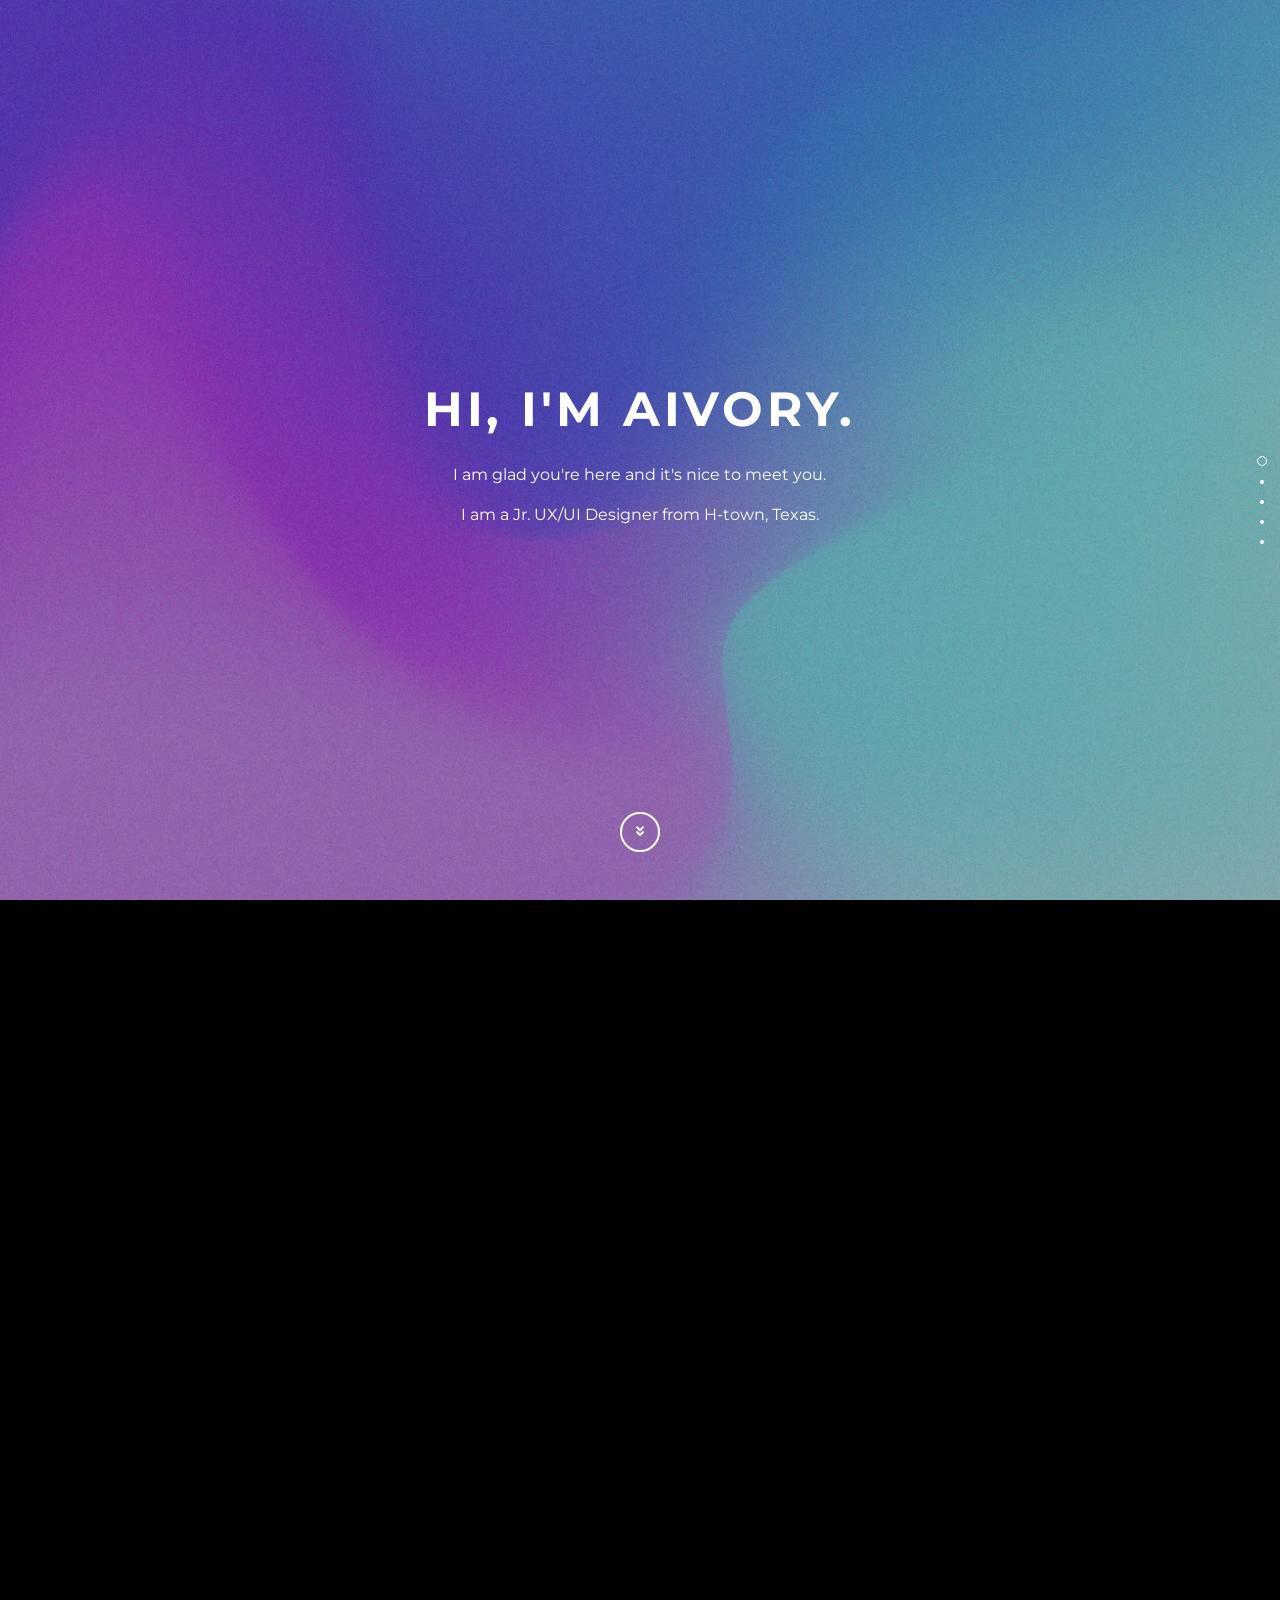
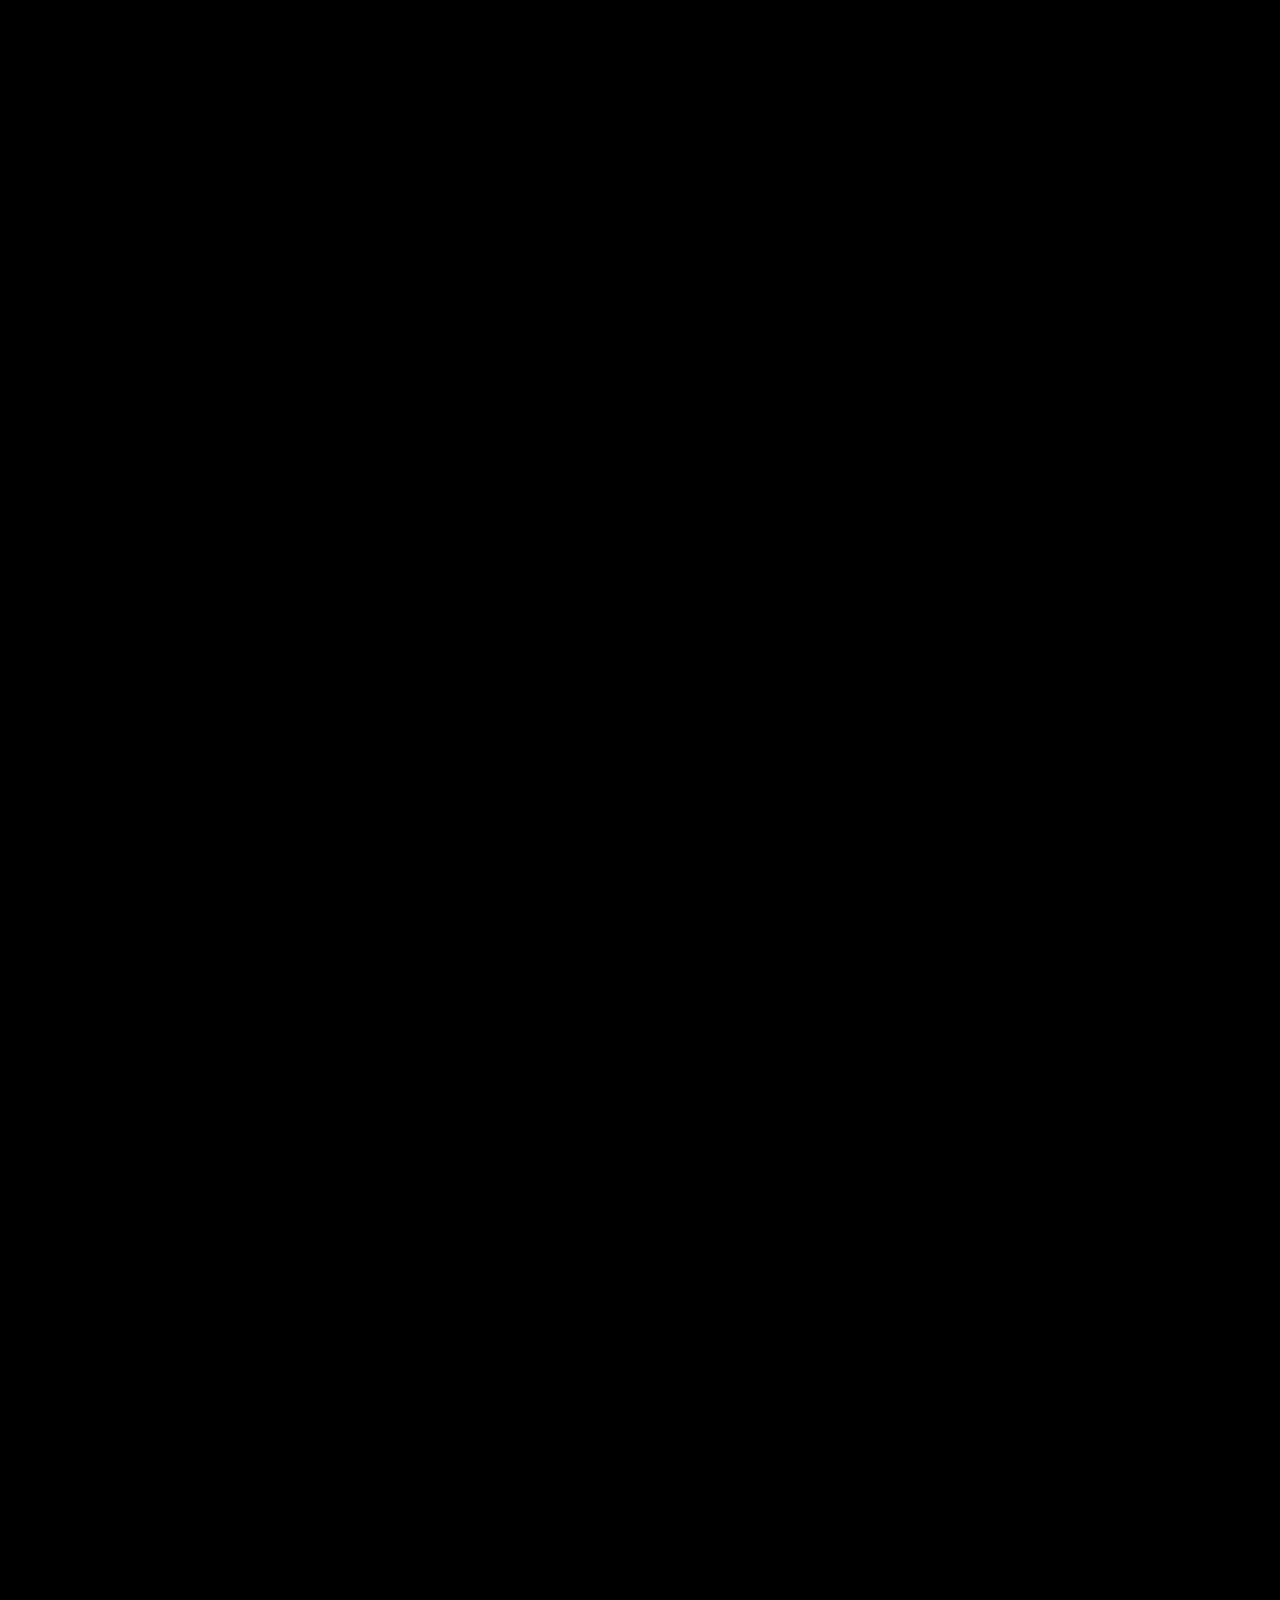
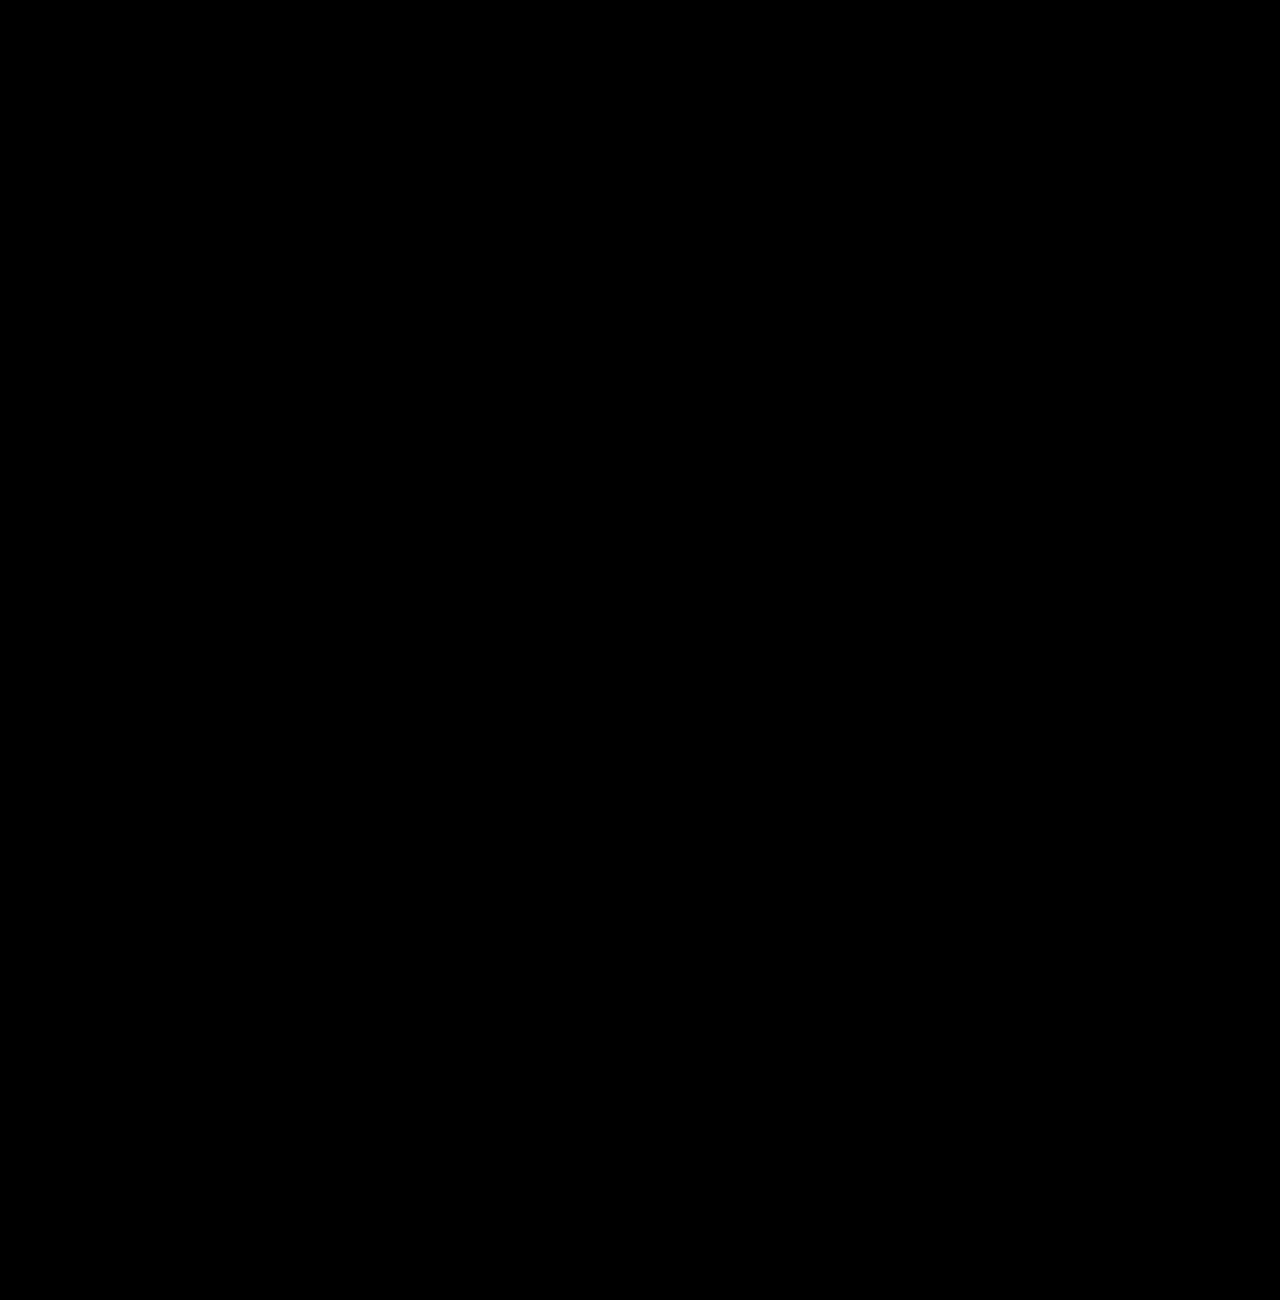
<file: index.html>
<!DOCTYPE html>
<html>
  <head>
    <meta charset="utf-8">
    <meta http-equiv="X-UA-Compatible" content="IE=edge">
    <title>Aivory Lagto</title>
    <meta name="description" content="">
    <meta name="viewport" content="width=device-width, initial-scale=1">
    <meta name="robots" content="all,follow">
    <!-- Bootstrap CSS-->
    <link rel="stylesheet" href="vendor/bootstrap/css/bootstrap.min.css">
    <!-- Google fonts-->
    <link rel="stylesheet" href="https://fonts.googleapis.com/css?family=Cardo:400,400i">
    <link rel="stylesheet" href="https://fonts.googleapis.com/css?family=Montserrat:400,700">
    <!-- Lightbox-->
    <link rel="stylesheet" href="vendor/lightbox2/css/lightbox.min.css">
    <!-- Font Awesome-->
    <link rel="stylesheet" href="https://use.fontawesome.com/releases/v5.7.2/css/all.css" integrity="sha384-fnmOCqbTlWIlj8LyTjo7mOUStjsKC4pOpQbqyi7RrhN7udi9RwhKkMHpvLbHG9Sr" crossorigin="anonymous">
    <!-- Parallax-->
    <link rel="stylesheet" href="vendor/onepage-scroll/onepage-scroll.css">
    <!-- theme stylesheet-->
    <link rel="stylesheet" href="css/style.default.css" id="theme-stylesheet">
    <!-- Custom stylesheet - for your changes-->
    <link rel="stylesheet" href="css/custom.css">
    <!-- Favicon-->
    <link rel="shortcut icon" href="favicon.png">
    <!-- Tweaks for older IEs--><!--[if lt IE 9]>
        <script src="https://oss.maxcdn.com/html5shiv/3.7.3/html5shiv.min.js"></script>
        <script src="https://oss.maxcdn.com/respond/1.4.2/respond.min.js"></script><![endif]-->
  </head>
  <body>
    <div class="main">
      <section class="bg-cover bg-center hero">
        <div class="dark-overlay"></div>
        <div class="position-relative z-index-1">
          <div class="container text-center text-white">
            <h1 class="text-uppercase my-4">Hi, I'm Aivory.</h1>
            <p>I am glad you're here and it's nice to meet you.</p>
            <p>I am a Jr. UX/UI Designer from H-town, Texas.</p>
          </div>
        </div>
        <div class="scroll-btn link-scroll"><i class="fas fa-angle-double-down"></i></div>
      </section>
      <section id="1">
        <div class="d-flex h-100 align-items-center">
          <div class="container">
            <div class="row align-items-center">
              <div class="col-lg-6 mb-4 mb-lg-0">
                <header class="text-center">
                  <h2 class="text-uppercase lined">About Me</h2>
                </header>
                <p>I was born and raised in the Philippines and my mother migrated us to the United States in 2017. Although I was culturally shocked, there's tons of opportunities to explore.</p>

                
                  
                <p>Drawing has been my forever passion and I wanted to push it to the next level. When I came into the states, I didn't know I can start my career off with my artistic skills. Sadly, it didn't start right away and worked in retail for three years. I still work in customer service but in the fulfillment department for Aceable and I am loving it!</p>
                  
                  ​
                  
                <p>I love everything technology and the trends that come with it. Since then, my bitter dislike for terrible website and app design was born. I never knew about UX/UI but it met all things that I love and hate.</p>
                  
                  ​
                  
                <p>I have also pushed myself to exceed in expressing my creativity and I have been fascinated with how cars are built and modified. I had a stanced 2017 Mazda 3 that motivated me to build a 1983 Mazda Rx7 from the ground up.</p>
                  
                  ​
                
                <p>I have been focusing on designing logos and I pushed myself to attend Rice University's UX/UI Bootcamp to pursue my dreams and jump start my career!</p>

                <a href="#">Download my resume</a>
              </div>
              <div class="col-lg-6"><img src="img/aboutimage.jpg" alt="..." class="img-fluid rounded-circle d-block mx-auto"></div>
            </div>
          </div>
        </div>
      </section>
      <section>
        <div class="d-flex h-100 align-items-center">
          <div class="container">
            <header class="mb-5 text-center">
              <h2 class="text-uppercase lined">Services</h2>
            </header>
            <div class="row text-center">
              <div class="col-lg-6 col-md-6 mb-4">
                <div class="icon mb-3"><i class="fas fa-desktop"></i></div>
                <h4 class="text-uppercase lined lined-compact">Graphic design</h4>
                <p class="text-mted">Creating logos, flyers, banners, and other miscellaneous design needs.</p>
              </div>
              <div class="col-lg-6 col-md-6 mb-4">
                <div class="icon mb-3"><i class="fas fa-user"></i></div>
                <h4 class="text-uppercase lined lined-compact">UX &amp; UI</h4>
                <p class="text-mted">Performing UX research, redesigning websites and apps, and app design.</p>
              </div>
            </div>
          </div>
        </div>
      </section>
      <section>
        <div class="d-flex h-100 align-items-center">
          <div class="container">
            <header class="text-center mb-5">
              <h2 class="text-uppercase lined">My Works</h2>
            </header>
            <div class="row">
<div class="image col-sm-4">
  <img class="image__img" src="img/doi.png">
  <div class="image__overlay">
  <a href="doi.html"><p>Department of Interior Website Redesign</p>
      </p></a>
  </div>
</div>

<div class="image col-sm-4">
  <img class="image__img" src="img/cfh.png">

  <div class="image__overlay">
  <a href="https://www.canva.com/design/DAEsepACirE/OF_nNB3UsCgS7S6g7UpheA/view?utm_content=DAEsepACirE&utm_campaign=designshare&utm_medium=link&utm_source=sharebutton"><p>Coalition for the Homeless Website Redesign</p></a>
      </p>
  </div>
</div>

<div class="image col-sm-4">
  <img class="image__img" src="img/logo.png">
  <div class="image__overlay">
  <p>Logo Designs</p>
      </p>
  </div>
</div>

            </div>
          </div>
        </div>
      </section>

      <section>
        <div class="d-flex h-100 align-items-center">
          <div class="container">
            <header class="text-center mb-5">
              <h2 class="text-uppercase lined">Let's Work Together</h2>
            </header>
            <div class="row">
              <div class="col-lg-6">
                <form action="" class="contact-form">
                  <div class="row">
                    <div class="form-group col-lg-6">
                      <label for="firstName">Your firstname *</label>
                      <input id="firstName" type="text" name="firstname" placeholder="Enter your firstname" class="form-control">
                    </div>
                    <div class="form-group col-lg-6">
                      <label for="lastName">Your lastname *</label>
                      <input id="lastName" type="text" name="lastname" placeholder="Enter your lastname" class="form-control">
                    </div>
                    <div class="form-group col-lg-12">
                      <label for="email">Your email *</label>
                      <input id="email" type="email" name="email" placeholder="Enter your email" class="form-control">
                    </div>
                    <div class="form-group col-lg-12">
                      <label for="message">Your message for us *</label>
                      <textarea id="message" name="message" placeholder="Enter your message" class="form-control"></textarea>
                    </div>
                    <div class="form-group col-lg-12">
                      <button type="submit" class="btn btn-outline-primary w-100">Send message</button>
                    </div>
                  </div>
                </form>
              </div>
              <div class="col-lg-6">
                <p>I am currently open to satisfy your graphic design needs and be a part of your design team! I am on my phone as long as I am awake, so expect a response possibly within seconds.</p>
                <p>You can also view or follow my accounts below. I'm always looking for new friends and connections so please do not be shy to say hi!</p>
                <ul class="mb-0 list-inline text-center">
                  <li class="list-inline-item"><a href="#" class="social-link social-link-linkedin"><i class="fab fa-facebook-f"></i></a></li>
                  <li class="list-inline-item"><a href="#" class="social-link social-link-twitter"><i class="fab fa-twitter"></i></a></li>
                </ul>
              </div>
            </div>
            <footer class="py-5 mt-5">
              <div class="row">
                <div class="col-lg-6 text-center text-lg-left">
                  <p class="font-italic mb-0 text-gray">&copy; 2021 Aivory Lagto</p>
                </div>
                <div class="col-lg-6 text-center text-lg-right">
                  <p class="font-italic mb-0 text-gray">&copy; Template by <a href="https://bootstrapious.com/p/big-bootstrap-tutorial" class="text-gray">Bootstrapious</a></p>
                </div>
              </div>
            </footer>
          </div>
        </div>
      </section>
    </div>
    <!-- JavaScript files-->
    <script src="vendor/jquery/jquery.min.js"></script>
    <script src="vendor/bootstrap/js/bootstrap.bundle.min.js"></script>
    <script src="vendor/onepage-scroll/jquery.onepage-scroll.min.js"></script>
    <script src="vendor/lightbox2/js/lightbox.min.js"></script>
    <script src="js/front.js"></script>
    <!-- FontAwesome CSS - loading as last, so it doesn't block rendering-->
    <link rel="stylesheet" href="https://use.fontawesome.com/releases/v5.7.1/css/all.css" integrity="sha384-fnmOCqbTlWIlj8LyTjo7mOUStjsKC4pOpQbqyi7RrhN7udi9RwhKkMHpvLbHG9Sr" crossorigin="anonymous">
  </body>
</html>
</file>
<file: vendor/onepage-scroll/onepage-scroll.css>
body, html {
  margin: 0;
  overflow: hidden;
  -webkit-transition: opacity 400ms;
  -moz-transition: opacity 400ms;
  transition: opacity 400ms;
}

body, .onepage-wrapper, html {
  display: block;
  position: static;
  padding: 0;
  width: 100%;
  height: 100%;
}

.onepage-wrapper {
  width: 100%;
  height: 100%;
  display: block;
  position: relative;
  padding: 0;
  -webkit-transform-style: preserve-3d;
}

.onepage-wrapper .section {
  width: 100%;
  height: 100%;
}

.onepage-pagination {
  position: absolute;
  right: 10px;
  top: 50%;
  z-index: 5;
  list-style: none;
  margin: 0;
  padding: 0;
}
.onepage-pagination li {
  padding: 0;
  text-align: center;
}
.onepage-pagination li a{
  padding: 10px;
  width: 4px;
  height: 4px;
  display: block;
  
}
.onepage-pagination li a:before{
  content: '';
  position: absolute;
  width: 4px;
  height: 4px;
  background: white;
  border-radius: 10px;
  -webkit-border-radius: 10px;
  -moz-border-radius: 10px;
}

.onepage-pagination li a.active:before{
  width: 10px;
  height: 10px;
  background: none;
  border: 1px solid white;
  margin-top: -4px;
  left: 8px;
}

.disabled-onepage-scroll, .disabled-onepage-scroll .wrapper {
  overflow: auto;
}

.disabled-onepage-scroll .onepage-wrapper .section {
  position: relative !important;
  top: auto !important;
  left: auto !important;
}
.disabled-onepage-scroll .onepage-wrapper {
  -webkit-transform: none !important;
  -moz-transform: none !important;
  transform: none !important;
  -ms-transform: none !important;
  min-height: 100%;
}


.disabled-onepage-scroll .onepage-pagination {
  display: none;
}

body.disabled-onepage-scroll, .disabled-onepage-scroll .onepage-wrapper, html {
  position: inherit;
}
</file>
<file: css/custom.css>
/* your styles go here */
</file>
<file: css/style.default.css>
/*
=========================================
=========================================

   Screen - Multipurpose Template By Bootstrapious.com

=========================================
========================================= */
/*
*
* =====================
* GENERAL
* =====================
*
*/
section {
  position: relative;
  padding: 6rem 0;
}

#heroproto img {
  height: 80%;
  margin-left: 20%;
}

#casestudynav {
  justify-content: space-evenly;
}

.hero {
  background: url(../img/hero.png);
  min-height: 100vh;
  width: fit-content;
  display: -ms-flexbox;
  display: flex;
  -ms-flex-align: center;
  align-items: center;
  -ms-flex-pack: center;
  justify-content: center;
}

.scroll-btn {
  width: 2.5rem;
  height: 2.5rem;
  border-radius: 50%;
  border: 2px solid #fff;
  display: -ms-flexbox;
  display: flex;
  -ms-flex-align: center;
  align-items: center;
  -ms-flex-pack: center;
  justify-content: center;
  color: #fff;
  font-size: 0.8rem;
  position: absolute;
  bottom: 3rem;
  left: calc(50% - 1.25rem);
  -webkit-animation: float 2s linear infinite;
  animation: float 2s linear infinite;
  -webkit-animation-direction: alternate;
  animation-direction: alternate;
  z-index: 2;
}

.scroll-btn:hover, .scroll-btn:focus {
  color: #fff;
  text-decoration: none;
}

@-webkit-keyframes float {
  0% {
    -webkit-transform: translateY(0.5rem);
    transform: translateY(0.5rem);
  }
  100% {
    -webkit-transform: none;
    transform: none;
  }
}

@keyframes float {
  0% {
    -webkit-transform: translateY(0.5rem);
    transform: translateY(0.5rem);
  }
  100% {
    -webkit-transform: none;
    transform: none;
  }
}

.text-small {
  font-size: 1rem !important;
}

.bg-cover {
  background-size: cover !important;
}

.bg-center {
  background-position: center center !important;
}

.dark-overlay {
  position: absolute;
  top: 0;
  left: 0;
  right: 0;
  bottom: 0;
  background: rgba(0, 0, 0, 0.3);
  z-index: 1;
}

.text-uppercase {
  letter-spacing: 0.08em;
}

.bg-gray {
  background: #eee !important;
}

.text-gray {
  color: #999 !important;
}

.social-link {
  width: 26px;
  height: 26px;
  display: -ms-flexbox;
  display: flex;
  -ms-flex-align: center;
  align-items: center;
  -ms-flex-pack: center;
  justify-content: center;
  border-radius: 50%;
  color: #fff;
  text-decoration: none;
  background: #4fbfa8;
  font-size: 0.8rem;
}

.social-link:hover, .social-link:focus {
  color: #fff;
  text-decoration: none;
}

.social-link-facebook {
  background: #4460ae;
}

.social-link-twitter {
  background: #3cf;
}

.social-link-instagram {
  background: #cd4378;
}

.social-link-google-plus {
  background: #c21f25;
}

.lined::after {
  content: '';
  display: block;
  width: 6.25rem;
  height: 1px;
  margin: 1.25rem auto;
  background: #4fbfa8;
}

.lined-compact::after {
  margin-top: 0.5rem;
}

.icon {
  width: 2.5rem;
  height: 2.5rem;
  border: solid 1px #6c757d;
  margin: 0 auto;
  border-radius: 50%;
  display: -ms-flexbox;
  display: flex;
  -ms-flex-align: center;
  align-items: center;
  -ms-flex-pack: center;
  justify-content: center;
}

.z-index-1 {
  z-index: 10;
}

.z-index-2 {
  z-index: 20;
}

.z-index-3 {
  z-index: 30;
}

.z-index-4 {
  z-index: 40;
}

.z-index-5 {
  z-index: 50;
}

/*
*
* =====================
* ONE-PAGE SCROLL
* =====================
*
*/
.onepage-pagination li a.active:before {
  left: 7px;
}

@media (min-width: 1000px) {
  body,
  html {
    width: 100%;
    height: 100%;
  }
  html,
  body,
  .onepage-wrapper {
    width: 100%;
    height: 100%;
  }
  .onepage-wrapper .section {
    width: 100%;
    min-height: 100vh;
    overflow-y: auto;
  }
}

@media (max-width: 999px) {
  body,
  html {
    overflow: auto;
  }
  body,
  .onepage-wrapper,
  .onepage-wrapper .section,
  html {
    width: 100%;
    height: auto !important;
  }
}

/*

=====================
STYLE SWITCHER FOR DEMO
=====================

*/
#style-switch-button {
  position: fixed;
  top: 120px;
  left: 0px;
  border-radius: 0;
  z-index: 100;
}

#style-switch {
  width: 300px;
  padding: 20px;
  position: fixed;
  top: 160px;
  left: 0;
  background: #fff;
  border: solid 1px #ced4da;
  z-index: 2000;
}

#style-switch h4 {
  color: #495057;
}

/* =========================================

      THEMING OF THE BOOTSTRAP COMPONENTS

   =========================================

    1 - NAVBAR
    2 - BUTTONS
    3 - TYPE
    4 - PAGINATION
    5 - UTILITIES
    6 - FORMS
    7 - CODE
    8 - NAV
    9 - CARD
    10 - DROPDOWNS

*/
/*
 * 1. NAVBAR
 */
.navbar {
  padding: 0.5rem 1rem;
}

.navbar-brand {
  display: inline-block;
  padding-top: 0.3125rem;
  padding-bottom: 0.3125rem;
  margin-right: 1rem;
  font-size: 1.25rem;
}

.navbar-toggler {
  padding: 0.25rem 0.75rem;
  font-size: 1.25rem;
  line-height: 1;
  border: 1px solid transparent;
  border-radius: 0;
}

.navbar-light .navbar-brand {
  color: rgba(0, 0, 0, 0.9);
}

.navbar-light .navbar-brand:hover, .navbar-light .navbar-brand:focus {
  color: rgba(0, 0, 0, 0.9);
}

.navbar-light .navbar-nav .nav-link {
  color: rgba(0, 0, 0, 0.5);
}

.navbar-light .navbar-nav .nav-link:hover, .navbar-light .navbar-nav .nav-link:focus {
  color: rgba(0, 0, 0, 0.7);
}

.navbar-light .navbar-nav .nav-link.disabled {
  color: rgba(0, 0, 0, 0.3);
}

.navbar-light .navbar-nav .show > .nav-link,
.navbar-light .navbar-nav .active > .nav-link,
.navbar-light .navbar-nav .nav-link.show,
.navbar-light .navbar-nav .nav-link.active {
  color: rgba(0, 0, 0, 0.9);
}

.navbar-light .navbar-toggler {
  color: rgba(0, 0, 0, 0.5);
  border-color: rgba(0, 0, 0, 0.1);
}

.navbar-light .navbar-toggler-icon {
  background-image: url("data:image/svg+xml;charset=utf8,%3Csvg viewBox='0 0 30 30' xmlns='http://www.w3.org/2000/svg'%3E%3Cpath stroke='rgba(0, 0, 0, 0.5)' stroke-width='2' stroke-linecap='round' stroke-miterlimit='10' d='M4 7h22M4 15h22M4 23h22'/%3E%3C/svg%3E");
}

.navbar-light .navbar-text {
  color: rgba(0, 0, 0, 0.5);
}

.navbar-dark .navbar-brand {
  color: #fff;
}

.navbar-dark .navbar-brand:hover, .navbar-dark .navbar-brand:focus {
  color: #fff;
}

.navbar-dark .navbar-nav .nav-link {
  color: rgba(255, 255, 255, 0.5);
}

.navbar-dark .navbar-nav .nav-link:hover, .navbar-dark .navbar-nav .nav-link:focus {
  color: rgba(255, 255, 255, 0.75);
}

.navbar-dark .navbar-nav .nav-link.disabled {
  color: rgba(255, 255, 255, 0.25);
}

.navbar-dark .navbar-nav .show > .nav-link,
.navbar-dark .navbar-nav .active > .nav-link,
.navbar-dark .navbar-nav .nav-link.show,
.navbar-dark .navbar-nav .nav-link.active {
  color: #fff;
}

.navbar-dark .navbar-toggler {
  color: rgba(255, 255, 255, 0.5);
  border-color: rgba(255, 255, 255, 0.1);
}

.navbar-dark .navbar-toggler-icon {
  background-image: url("data:image/svg+xml;charset=utf8,%3Csvg viewBox='0 0 30 30' xmlns='http://www.w3.org/2000/svg'%3E%3Cpath stroke='rgba(255, 255, 255, 0.5)' stroke-width='2' stroke-linecap='round' stroke-miterlimit='10' d='M4 7h22M4 15h22M4 23h22'/%3E%3C/svg%3E");
}

.navbar-dark .navbar-text {
  color: rgba(255, 255, 255, 0.5);
}

/*
 * 2. BUTTONS
 */
.btn {
  font-weight: 400;
  font-family: "Montserrat", sans-serif;
  text-transform: uppercase;
  border: 1px solid transparent;
  padding: 0.375rem 0.75rem;
  font-size: 0.8rem;
  line-height: 1.5;
  border-radius: 0;
  transition: color 0.15s ease-in-out, background-color 0.15s ease-in-out, border-color 0.15s ease-in-out, box-shadow 0.15s ease-in-out;
}

@media screen and (prefers-reduced-motion: reduce) {
  .btn {
    transition: none;
  }
}

.btn:focus, .btn.focus {
  box-shadow: 0 0 0 0.2rem rgba(79, 191, 168, 0.25);
}

.btn.disabled, .btn:disabled {
  opacity: 0.65;
}

.btn:not(:disabled):not(.disabled):active, .btn:not(:disabled):not(.disabled).active {
  background-image: none;
}

.btn-link {
  font-weight: 400;
  color: #4fbfa8;
}

.btn-link:hover {
  color: #348e7b;
  text-decoration: underline;
}

.btn-link:focus, .btn-link.focus {
  text-decoration: underline;
}

.btn-link:disabled, .btn-link.disabled {
  color: #6c757d;
}

.btn-primary {
  color: #212529;
  background-color: #4fbfa8;
  border-color: #4fbfa8;
}

.btn-primary:hover {
  color: #fff;
  background-color: #3eaa94;
  border-color: #3aa18c;
}

.btn-primary:focus, .btn-primary.focus {
  box-shadow: 0 0 0 0.2rem rgba(79, 191, 168, 0.5);
}

.btn-primary.disabled, .btn-primary:disabled {
  color: #212529;
  background-color: #4fbfa8;
  border-color: #4fbfa8;
}

.btn-primary:not(:disabled):not(.disabled):active, .btn-primary:not(:disabled):not(.disabled).active,
.show > .btn-primary.dropdown-toggle {
  color: #fff;
  background-color: #3aa18c;
  border-color: #379783;
}

.btn-primary:not(:disabled):not(.disabled):active:focus, .btn-primary:not(:disabled):not(.disabled).active:focus,
.show > .btn-primary.dropdown-toggle:focus {
  box-shadow: 0 0 0 0.2rem rgba(79, 191, 168, 0.5);
}

.btn-secondary {
  color: #fff;
  background-color: #6c757d;
  border-color: #6c757d;
}

.btn-secondary:hover {
  color: #fff;
  background-color: #5a6268;
  border-color: #545b62;
}

.btn-secondary:focus, .btn-secondary.focus {
  box-shadow: 0 0 0 0.2rem rgba(108, 117, 125, 0.5);
}

.btn-secondary.disabled, .btn-secondary:disabled {
  color: #fff;
  background-color: #6c757d;
  border-color: #6c757d;
}

.btn-secondary:not(:disabled):not(.disabled):active, .btn-secondary:not(:disabled):not(.disabled).active,
.show > .btn-secondary.dropdown-toggle {
  color: #fff;
  background-color: #545b62;
  border-color: #4e555b;
}

.btn-secondary:not(:disabled):not(.disabled):active:focus, .btn-secondary:not(:disabled):not(.disabled).active:focus,
.show > .btn-secondary.dropdown-toggle:focus {
  box-shadow: 0 0 0 0.2rem rgba(108, 117, 125, 0.5);
}

.btn-success {
  color: #fff;
  background-color: #28a745;
  border-color: #28a745;
}

.btn-success:hover {
  color: #fff;
  background-color: #218838;
  border-color: #1e7e34;
}

.btn-success:focus, .btn-success.focus {
  box-shadow: 0 0 0 0.2rem rgba(40, 167, 69, 0.5);
}

.btn-success.disabled, .btn-success:disabled {
  color: #fff;
  background-color: #28a745;
  border-color: #28a745;
}

.btn-success:not(:disabled):not(.disabled):active, .btn-success:not(:disabled):not(.disabled).active,
.show > .btn-success.dropdown-toggle {
  color: #fff;
  background-color: #1e7e34;
  border-color: #1c7430;
}

.btn-success:not(:disabled):not(.disabled):active:focus, .btn-success:not(:disabled):not(.disabled).active:focus,
.show > .btn-success.dropdown-toggle:focus {
  box-shadow: 0 0 0 0.2rem rgba(40, 167, 69, 0.5);
}

.btn-info {
  color: #fff;
  background-color: #17a2b8;
  border-color: #17a2b8;
}

.btn-info:hover {
  color: #fff;
  background-color: #138496;
  border-color: #117a8b;
}

.btn-info:focus, .btn-info.focus {
  box-shadow: 0 0 0 0.2rem rgba(23, 162, 184, 0.5);
}

.btn-info.disabled, .btn-info:disabled {
  color: #fff;
  background-color: #17a2b8;
  border-color: #17a2b8;
}

.btn-info:not(:disabled):not(.disabled):active, .btn-info:not(:disabled):not(.disabled).active,
.show > .btn-info.dropdown-toggle {
  color: #fff;
  background-color: #117a8b;
  border-color: #10707f;
}

.btn-info:not(:disabled):not(.disabled):active:focus, .btn-info:not(:disabled):not(.disabled).active:focus,
.show > .btn-info.dropdown-toggle:focus {
  box-shadow: 0 0 0 0.2rem rgba(23, 162, 184, 0.5);
}

.btn-warning {
  color: #212529;
  background-color: #ffc107;
  border-color: #ffc107;
}

.btn-warning:hover {
  color: #212529;
  background-color: #e0a800;
  border-color: #d39e00;
}

.btn-warning:focus, .btn-warning.focus {
  box-shadow: 0 0 0 0.2rem rgba(255, 193, 7, 0.5);
}

.btn-warning.disabled, .btn-warning:disabled {
  color: #212529;
  background-color: #ffc107;
  border-color: #ffc107;
}

.btn-warning:not(:disabled):not(.disabled):active, .btn-warning:not(:disabled):not(.disabled).active,
.show > .btn-warning.dropdown-toggle {
  color: #212529;
  background-color: #d39e00;
  border-color: #c69500;
}

.btn-warning:not(:disabled):not(.disabled):active:focus, .btn-warning:not(:disabled):not(.disabled).active:focus,
.show > .btn-warning.dropdown-toggle:focus {
  box-shadow: 0 0 0 0.2rem rgba(255, 193, 7, 0.5);
}

.btn-danger {
  color: #fff;
  background-color: #dc3545;
  border-color: #dc3545;
}

.btn-danger:hover {
  color: #fff;
  background-color: #c82333;
  border-color: #bd2130;
}

.btn-danger:focus, .btn-danger.focus {
  box-shadow: 0 0 0 0.2rem rgba(220, 53, 69, 0.5);
}

.btn-danger.disabled, .btn-danger:disabled {
  color: #fff;
  background-color: #dc3545;
  border-color: #dc3545;
}

.btn-danger:not(:disabled):not(.disabled):active, .btn-danger:not(:disabled):not(.disabled).active,
.show > .btn-danger.dropdown-toggle {
  color: #fff;
  background-color: #bd2130;
  border-color: #b21f2d;
}

.btn-danger:not(:disabled):not(.disabled):active:focus, .btn-danger:not(:disabled):not(.disabled).active:focus,
.show > .btn-danger.dropdown-toggle:focus {
  box-shadow: 0 0 0 0.2rem rgba(220, 53, 69, 0.5);
}

.btn-light {
  color: #212529;
  background-color: #f8f9fa;
  border-color: #f8f9fa;
}

.btn-light:hover {
  color: #212529;
  background-color: #e2e6ea;
  border-color: #dae0e5;
}

.btn-light:focus, .btn-light.focus {
  box-shadow: 0 0 0 0.2rem rgba(248, 249, 250, 0.5);
}

.btn-light.disabled, .btn-light:disabled {
  color: #212529;
  background-color: #f8f9fa;
  border-color: #f8f9fa;
}

.btn-light:not(:disabled):not(.disabled):active, .btn-light:not(:disabled):not(.disabled).active,
.show > .btn-light.dropdown-toggle {
  color: #212529;
  background-color: #dae0e5;
  border-color: #d3d9df;
}

.btn-light:not(:disabled):not(.disabled):active:focus, .btn-light:not(:disabled):not(.disabled).active:focus,
.show > .btn-light.dropdown-toggle:focus {
  box-shadow: 0 0 0 0.2rem rgba(248, 249, 250, 0.5);
}

.btn-dark {
  color: #fff;
  background-color: #343a40;
  border-color: #343a40;
}

.btn-dark:hover {
  color: #fff;
  background-color: #23272b;
  border-color: #1d2124;
}

.btn-dark:focus, .btn-dark.focus {
  box-shadow: 0 0 0 0.2rem rgba(52, 58, 64, 0.5);
}

.btn-dark.disabled, .btn-dark:disabled {
  color: #fff;
  background-color: #343a40;
  border-color: #343a40;
}

.btn-dark:not(:disabled):not(.disabled):active, .btn-dark:not(:disabled):not(.disabled).active,
.show > .btn-dark.dropdown-toggle {
  color: #fff;
  background-color: #1d2124;
  border-color: #171a1d;
}

.btn-dark:not(:disabled):not(.disabled):active:focus, .btn-dark:not(:disabled):not(.disabled).active:focus,
.show > .btn-dark.dropdown-toggle:focus {
  box-shadow: 0 0 0 0.2rem rgba(52, 58, 64, 0.5);
}

.btn-outline-primary {
  color: #4fbfa8;
  background-color: transparent;
  background-image: none;
  border-color: #4fbfa8;
}

.btn-outline-primary:hover {
  color: #fff;
  background-color: #4fbfa8;
  border-color: #4fbfa8;
}

.btn-outline-primary:focus, .btn-outline-primary.focus {
  box-shadow: 0 0 0 0.2rem rgba(79, 191, 168, 0.5);
}

.btn-outline-primary.disabled, .btn-outline-primary:disabled {
  color: #4fbfa8;
  background-color: transparent;
}

.btn-outline-primary:not(:disabled):not(.disabled):active, .btn-outline-primary:not(:disabled):not(.disabled).active,
.show > .btn-outline-primary.dropdown-toggle {
  color: #212529;
  background-color: #4fbfa8;
  border-color: #4fbfa8;
}

.btn-outline-primary:not(:disabled):not(.disabled):active:focus, .btn-outline-primary:not(:disabled):not(.disabled).active:focus,
.show > .btn-outline-primary.dropdown-toggle:focus {
  box-shadow: 0 0 0 0.2rem rgba(79, 191, 168, 0.5);
}

.btn-outline-secondary {
  color: #6c757d;
  background-color: transparent;
  background-image: none;
  border-color: #6c757d;
}

.btn-outline-secondary:hover {
  color: #fff;
  background-color: #6c757d;
  border-color: #6c757d;
}

.btn-outline-secondary:focus, .btn-outline-secondary.focus {
  box-shadow: 0 0 0 0.2rem rgba(108, 117, 125, 0.5);
}

.btn-outline-secondary.disabled, .btn-outline-secondary:disabled {
  color: #6c757d;
  background-color: transparent;
}

.btn-outline-secondary:not(:disabled):not(.disabled):active, .btn-outline-secondary:not(:disabled):not(.disabled).active,
.show > .btn-outline-secondary.dropdown-toggle {
  color: #fff;
  background-color: #6c757d;
  border-color: #6c757d;
}

.btn-outline-secondary:not(:disabled):not(.disabled):active:focus, .btn-outline-secondary:not(:disabled):not(.disabled).active:focus,
.show > .btn-outline-secondary.dropdown-toggle:focus {
  box-shadow: 0 0 0 0.2rem rgba(108, 117, 125, 0.5);
}

.btn-outline-success {
  color: #28a745;
  background-color: transparent;
  background-image: none;
  border-color: #28a745;
}

.btn-outline-success:hover {
  color: #fff;
  background-color: #28a745;
  border-color: #28a745;
}

.btn-outline-success:focus, .btn-outline-success.focus {
  box-shadow: 0 0 0 0.2rem rgba(40, 167, 69, 0.5);
}

.btn-outline-success.disabled, .btn-outline-success:disabled {
  color: #28a745;
  background-color: transparent;
}

.btn-outline-success:not(:disabled):not(.disabled):active, .btn-outline-success:not(:disabled):not(.disabled).active,
.show > .btn-outline-success.dropdown-toggle {
  color: #fff;
  background-color: #28a745;
  border-color: #28a745;
}

.btn-outline-success:not(:disabled):not(.disabled):active:focus, .btn-outline-success:not(:disabled):not(.disabled).active:focus,
.show > .btn-outline-success.dropdown-toggle:focus {
  box-shadow: 0 0 0 0.2rem rgba(40, 167, 69, 0.5);
}

.btn-outline-info {
  color: #17a2b8;
  background-color: transparent;
  background-image: none;
  border-color: #17a2b8;
}

.btn-outline-info:hover {
  color: #fff;
  background-color: #17a2b8;
  border-color: #17a2b8;
}

.btn-outline-info:focus, .btn-outline-info.focus {
  box-shadow: 0 0 0 0.2rem rgba(23, 162, 184, 0.5);
}

.btn-outline-info.disabled, .btn-outline-info:disabled {
  color: #17a2b8;
  background-color: transparent;
}

.btn-outline-info:not(:disabled):not(.disabled):active, .btn-outline-info:not(:disabled):not(.disabled).active,
.show > .btn-outline-info.dropdown-toggle {
  color: #fff;
  background-color: #17a2b8;
  border-color: #17a2b8;
}

.btn-outline-info:not(:disabled):not(.disabled):active:focus, .btn-outline-info:not(:disabled):not(.disabled).active:focus,
.show > .btn-outline-info.dropdown-toggle:focus {
  box-shadow: 0 0 0 0.2rem rgba(23, 162, 184, 0.5);
}

.btn-outline-warning {
  color: #ffc107;
  background-color: transparent;
  background-image: none;
  border-color: #ffc107;
}

.btn-outline-warning:hover {
  color: #fff;
  background-color: #ffc107;
  border-color: #ffc107;
}

.btn-outline-warning:focus, .btn-outline-warning.focus {
  box-shadow: 0 0 0 0.2rem rgba(255, 193, 7, 0.5);
}

.btn-outline-warning.disabled, .btn-outline-warning:disabled {
  color: #ffc107;
  background-color: transparent;
}

.btn-outline-warning:not(:disabled):not(.disabled):active, .btn-outline-warning:not(:disabled):not(.disabled).active,
.show > .btn-outline-warning.dropdown-toggle {
  color: #212529;
  background-color: #ffc107;
  border-color: #ffc107;
}

.btn-outline-warning:not(:disabled):not(.disabled):active:focus, .btn-outline-warning:not(:disabled):not(.disabled).active:focus,
.show > .btn-outline-warning.dropdown-toggle:focus {
  box-shadow: 0 0 0 0.2rem rgba(255, 193, 7, 0.5);
}

.btn-outline-danger {
  color: #dc3545;
  background-color: transparent;
  background-image: none;
  border-color: #dc3545;
}

.btn-outline-danger:hover {
  color: #fff;
  background-color: #dc3545;
  border-color: #dc3545;
}

.btn-outline-danger:focus, .btn-outline-danger.focus {
  box-shadow: 0 0 0 0.2rem rgba(220, 53, 69, 0.5);
}

.btn-outline-danger.disabled, .btn-outline-danger:disabled {
  color: #dc3545;
  background-color: transparent;
}

.btn-outline-danger:not(:disabled):not(.disabled):active, .btn-outline-danger:not(:disabled):not(.disabled).active,
.show > .btn-outline-danger.dropdown-toggle {
  color: #fff;
  background-color: #dc3545;
  border-color: #dc3545;
}

.btn-outline-danger:not(:disabled):not(.disabled):active:focus, .btn-outline-danger:not(:disabled):not(.disabled).active:focus,
.show > .btn-outline-danger.dropdown-toggle:focus {
  box-shadow: 0 0 0 0.2rem rgba(220, 53, 69, 0.5);
}

.btn-outline-light {
  color: #f8f9fa;
  background-color: transparent;
  background-image: none;
  border-color: #f8f9fa;
}

.btn-outline-light:hover {
  color: #fff;
  background-color: #f8f9fa;
  border-color: #f8f9fa;
}

.btn-outline-light:focus, .btn-outline-light.focus {
  box-shadow: 0 0 0 0.2rem rgba(248, 249, 250, 0.5);
}

.btn-outline-light.disabled, .btn-outline-light:disabled {
  color: #f8f9fa;
  background-color: transparent;
}

.btn-outline-light:not(:disabled):not(.disabled):active, .btn-outline-light:not(:disabled):not(.disabled).active,
.show > .btn-outline-light.dropdown-toggle {
  color: #212529;
  background-color: #f8f9fa;
  border-color: #f8f9fa;
}

.btn-outline-light:not(:disabled):not(.disabled):active:focus, .btn-outline-light:not(:disabled):not(.disabled).active:focus,
.show > .btn-outline-light.dropdown-toggle:focus {
  box-shadow: 0 0 0 0.2rem rgba(248, 249, 250, 0.5);
}

.btn-outline-dark {
  color: #343a40;
  background-color: transparent;
  background-image: none;
  border-color: #343a40;
}

.btn-outline-dark:hover {
  color: #fff;
  background-color: #343a40;
  border-color: #343a40;
}

.btn-outline-dark:focus, .btn-outline-dark.focus {
  box-shadow: 0 0 0 0.2rem rgba(52, 58, 64, 0.5);
}

.btn-outline-dark.disabled, .btn-outline-dark:disabled {
  color: #343a40;
  background-color: transparent;
}

.btn-outline-dark:not(:disabled):not(.disabled):active, .btn-outline-dark:not(:disabled):not(.disabled).active,
.show > .btn-outline-dark.dropdown-toggle {
  color: #fff;
  background-color: #343a40;
  border-color: #343a40;
}

.btn-outline-dark:not(:disabled):not(.disabled):active:focus, .btn-outline-dark:not(:disabled):not(.disabled).active:focus,
.show > .btn-outline-dark.dropdown-toggle:focus {
  box-shadow: 0 0 0 0.2rem rgba(52, 58, 64, 0.5);
}

.btn-lg {
  padding: 0.5rem 1rem;
  font-size: 1.25rem;
  line-height: 1.5;
  border-radius: 0;
}

.btn-sm {
  padding: 0.25rem 0.5rem;
  font-size: 0.875rem;
  line-height: 1.5;
  border-radius: 0;
}

/*
 * 3. TYPE
 */
body {
  font-family: "Montserrat", sans-serif;
  font-size: 1rem;
  font-weight: 400;
  line-height: 1.5;
  color: #fff;
  background-color: #000;
}

a {
  color: #4fbfa8;
  text-decoration: none;
}

a:hover, a:focus {
  color: #348e7b;
  text-decoration: underline;
}

h1,
h2,
h3,
h4,
h5,
h6,
.h1,
.h2,
.h3,
.h4,
.h5,
.h6 {
  margin-bottom: 0.5rem;
  font-family: "Montserrat", sans-serif;
  font-weight: 700;
  line-height: 1.2;
  color: #fff
}

h1,
.h1 {
  font-size: 3rem;
}

h2,
.h2 {
  font-size: 2.3rem;
}

h3,
.h3 {
  font-size: 1.9rem;
}

h4,
.h4 {
  font-size: 1.5rem;
}

h5,
.h5 {
  font-size: 1.1rem;
}

h6,
.h6 {
  font-size: 1rem;
}

.lead {
  font-size: 1.25rem;
  font-weight: 300;
}

.display-1 {
  font-size: 6rem;
  font-weight: 300;
  line-height: 1.2;
}

.display-2 {
  font-size: 5.5rem;
  font-weight: 300;
  line-height: 1.2;
}

.display-3 {
  font-size: 4.5rem;
  font-weight: 300;
  line-height: 1.2;
}

.display-4 {
  font-size: 3.5rem;
  font-weight: 300;
  line-height: 1.2;
}

hr {
  border-top: 1px solid rgba(0, 0, 0, 0.1);
}

small,
.small {
  font-size: 80%;
  font-weight: 400;
}

mark,
.mark {
  padding: 0.2em;
  background-color: #fcf8e3;
}

.blockquote {
  padding: 0.5rem 1rem;
  margin-bottom: 2rem;
  font-size: 1.25rem;
  border-left: 5px solid #4fbfa8;
}

.blockquote-footer {
  color: #6c757d;
}

.blockquote-footer::before {
  content: "\2014 \00A0";
}

.text-primary {
  color: #4fbfa8 !important;
}

a.text-primary:hover, a.text-primary:focus {
  color: #3aa18c !important;
}

/*
 * 4. PAGINATION
 */
.page-item:first-child .page-link {
  border-top-left-radius: 0.25rem;
  border-bottom-left-radius: 0.25rem;
}

.page-item:last-child .page-link {
  border-top-right-radius: 0.25rem;
  border-bottom-right-radius: 0.25rem;
}

.page-item.active .page-link {
  color: #fff;
  background-color: #4fbfa8;
  border-color: #4fbfa8;
}

.page-item.disabled .page-link {
  color: #6c757d;
  background-color: #fff;
  border-color: #dee2e6;
}

.page-link {
  padding: 0.5rem 0.75rem;
  line-height: 1.25;
  color: #4fbfa8;
  background-color: #fff;
  border: 1px solid #dee2e6;
}

.page-link:hover {
  z-index: 2;
  color: #348e7b;
  text-decoration: none;
  background-color: #e9ecef;
  border-color: #dee2e6;
}

.page-link:focus {
  z-index: 2;
  outline: 0;
  box-shadow: 0 0 0 0.2rem rgba(79, 191, 168, 0.25);
}

.pagination-lg .page-link {
  padding: 0.75rem 1.5rem;
  font-size: 1.25rem;
  line-height: 1.5;
}

.pagination-lg .page-item:first-child .page-link {
  border-top-left-radius: 0.3rem;
  border-bottom-left-radius: 0.3rem;
}

.pagination-lg .page-item:last-child .page-link {
  border-top-right-radius: 0.3rem;
  border-bottom-right-radius: 0.3rem;
}

.pagination-sm .page-link {
  padding: 0.25rem 0.5rem;
  font-size: 0.875rem;
  line-height: 1.5;
}

.pagination-sm .page-item:first-child .page-link {
  border-top-left-radius: 0.2rem;
  border-bottom-left-radius: 0.2rem;
}

.pagination-sm .page-item:last-child .page-link {
  border-top-right-radius: 0.2rem;
  border-bottom-right-radius: 0.2rem;
}

/*
* 5. UTILITIES
*/
.bg-primary {
  background-color: #4fbfa8 !important;
}

a.bg-primary:hover, a.bg-primary:focus,
button.bg-primary:hover,
button.bg-primary:focus {
  background-color: #3aa18c !important;
}

.bg-secondary {
  background-color: #6c757d !important;
}

a.bg-secondary:hover, a.bg-secondary:focus,
button.bg-secondary:hover,
button.bg-secondary:focus {
  background-color: #545b62 !important;
}

.bg-success {
  background-color: #28a745 !important;
}

a.bg-success:hover, a.bg-success:focus,
button.bg-success:hover,
button.bg-success:focus {
  background-color: #1e7e34 !important;
}

.bg-info {
  background-color: #17a2b8 !important;
}

a.bg-info:hover, a.bg-info:focus,
button.bg-info:hover,
button.bg-info:focus {
  background-color: #117a8b !important;
}

.bg-warning {
  background-color: #ffc107 !important;
}

a.bg-warning:hover, a.bg-warning:focus,
button.bg-warning:hover,
button.bg-warning:focus {
  background-color: #d39e00 !important;
}

.bg-danger {
  background-color: #dc3545 !important;
}

a.bg-danger:hover, a.bg-danger:focus,
button.bg-danger:hover,
button.bg-danger:focus {
  background-color: #bd2130 !important;
}

.bg-light {
  background-color: #f8f9fa !important;
}

a.bg-light:hover, a.bg-light:focus,
button.bg-light:hover,
button.bg-light:focus {
  background-color: #dae0e5 !important;
}

.bg-dark {
  background-color: #343a40 !important;
}

a.bg-dark:hover, a.bg-dark:focus,
button.bg-dark:hover,
button.bg-dark:focus {
  background-color: #1d2124 !important;
}

.border-primary {
  border-color: #4fbfa8 !important;
}

.border-secondary {
  border-color: #6c757d !important;
}

.border-success {
  border-color: #28a745 !important;
}

.border-info {
  border-color: #17a2b8 !important;
}

.border-warning {
  border-color: #ffc107 !important;
}

.border-danger {
  border-color: #dc3545 !important;
}

.border-light {
  border-color: #f8f9fa !important;
}

.border-dark {
  border-color: #343a40 !important;
}

.text-primary {
  color: #4fbfa8 !important;
}

a.text-primary:hover, a.text-primary:focus {
  color: #3aa18c !important;
}

.text-secondary {
  color: #6c757d !important;
}

a.text-secondary:hover, a.text-secondary:focus {
  color: #545b62 !important;
}

.text-success {
  color: #28a745 !important;
}

a.text-success:hover, a.text-success:focus {
  color: #1e7e34 !important;
}

.text-info {
  color: #17a2b8 !important;
}

a.text-info:hover, a.text-info:focus {
  color: #117a8b !important;
}

.text-warning {
  color: #ffc107 !important;
}

a.text-warning:hover, a.text-warning:focus {
  color: #d39e00 !important;
}

.text-danger {
  color: #dc3545 !important;
}

a.text-danger:hover, a.text-danger:focus {
  color: #bd2130 !important;
}

.text-light {
  color: #f8f9fa !important;
}

a.text-light:hover, a.text-light:focus {
  color: #dae0e5 !important;
}

.text-dark {
  color: #343a40 !important;
}

a.text-dark:hover, a.text-dark:focus {
  color: #1d2124 !important;
}

.badge-primary {
  color: #212529;
  background-color: #4fbfa8;
}

.badge-primary[href]:hover, .badge-primary[href]:focus {
  color: #212529;
  text-decoration: none;
  background-color: #3aa18c;
}

.badge-secondary {
  color: #fff;
  background-color: #6c757d;
}

.badge-secondary[href]:hover, .badge-secondary[href]:focus {
  color: #fff;
  text-decoration: none;
  background-color: #545b62;
}

.badge-success {
  color: #fff;
  background-color: #28a745;
}

.badge-success[href]:hover, .badge-success[href]:focus {
  color: #fff;
  text-decoration: none;
  background-color: #1e7e34;
}

.badge-info {
  color: #fff;
  background-color: #17a2b8;
}

.badge-info[href]:hover, .badge-info[href]:focus {
  color: #fff;
  text-decoration: none;
  background-color: #117a8b;
}

.badge-warning {
  color: #212529;
  background-color: #ffc107;
}

.badge-warning[href]:hover, .badge-warning[href]:focus {
  color: #212529;
  text-decoration: none;
  background-color: #d39e00;
}

.badge-danger {
  color: #fff;
  background-color: #dc3545;
}

.badge-danger[href]:hover, .badge-danger[href]:focus {
  color: #fff;
  text-decoration: none;
  background-color: #bd2130;
}

.badge-light {
  color: #212529;
  background-color: #f8f9fa;
}

.badge-light[href]:hover, .badge-light[href]:focus {
  color: #212529;
  text-decoration: none;
  background-color: #dae0e5;
}

.badge-dark {
  color: #fff;
  background-color: #343a40;
}

.badge-dark[href]:hover, .badge-dark[href]:focus {
  color: #fff;
  text-decoration: none;
  background-color: #1d2124;
}

.shadow-sm {
  box-shadow: 0 0.125rem 0.25rem rgba(0, 0, 0, 0.075) !important;
}

.shadow {
  box-shadow: 0 0.5rem 1rem rgba(0, 0, 0, 0.15) !important;
}

.shadow-lg {
  box-shadow: 0 1rem 3rem rgba(0, 0, 0, 0.175) !important;
}

/*
  * 6. FORMS
  */
.form-control {
  padding: 0.375rem 0.75rem;
  font-size: 1rem;
  line-height: 1.5;
  color: #495057;
  background-color: #fff;
  border: 1px solid #adb5bd;
  border-radius: 0;
  transition: border-color 0.15s ease-in-out, box-shadow 0.15s ease-in-out;
}

@media screen and (prefers-reduced-motion: reduce) {
  .form-control {
    transition: none;
  }
}

.form-control::-ms-expand {
  background-color: transparent;
  border: 0;
}

.form-control:focus {
  color: #495057;
  background-color: #fff;
  border-color: #ade1d6;
  outline: 0;
  box-shadow: 0 0 0 0.2rem rgba(79, 191, 168, 0.25);
}

.form-control::-webkit-input-placeholder {
  color: #6c757d;
}

.form-control::-moz-placeholder {
  color: #6c757d;
}

.form-control:-ms-input-placeholder {
  color: #6c757d;
}

.form-control::-ms-input-placeholder {
  color: #6c757d;
}

.form-control::placeholder {
  color: #6c757d;
}

.form-control:disabled, .form-control[readonly] {
  background-color: #e9ecef;
}

select.form-control:not([size]):not([multiple]) {
  height: calc(2.25rem + 2px);
}

select.form-control:focus::-ms-value {
  color: #495057;
  background-color: #fff;
}

.form-control-sm {
  padding: 0.25rem 0.5rem;
  font-size: 0.875rem;
  line-height: 1.5;
  border-radius: 0;
}

select.form-control-sm:not([size]):not([multiple]) {
  height: calc(1.8125rem + 2px);
}

.form-control-lg {
  padding: 0.5rem 1rem;
  font-size: 1.25rem;
  line-height: 1.5;
  border-radius: 0;
}

select.form-control-lg:not([size]):not([multiple]) {
  height: calc(2.875rem + 2px);
}

.valid-feedback {
  display: none;
  width: 100%;
  margin-top: 0.25rem;
  font-size: 80%;
  color: #28a745;
}

.valid-tooltip {
  position: absolute;
  top: 100%;
  z-index: 5;
  display: none;
  max-width: 100%;
  padding: .5rem;
  margin-top: .1rem;
  font-size: .875rem;
  line-height: 1;
  color: #fff;
  background-color: rgba(40, 167, 69, 0.8);
  border-radius: .2rem;
}

.was-validated .form-control:valid, .form-control.is-valid, .was-validated
.custom-select:valid,
.custom-select.is-valid {
  border-color: #28a745;
}

.was-validated .form-control:valid:focus, .form-control.is-valid:focus, .was-validated
.custom-select:valid:focus,
.custom-select.is-valid:focus {
  border-color: #28a745;
  box-shadow: 0 0 0 0.2rem rgba(40, 167, 69, 0.25);
}

.was-validated .form-control:valid ~ .valid-feedback,
.was-validated .form-control:valid ~ .valid-tooltip, .form-control.is-valid ~ .valid-feedback,
.form-control.is-valid ~ .valid-tooltip, .was-validated
.custom-select:valid ~ .valid-feedback,
.was-validated
.custom-select:valid ~ .valid-tooltip,
.custom-select.is-valid ~ .valid-feedback,
.custom-select.is-valid ~ .valid-tooltip {
  display: block;
}

.was-validated .form-check-input:valid ~ .form-check-label, .form-check-input.is-valid ~ .form-check-label {
  color: #28a745;
}

.was-validated .form-check-input:valid ~ .valid-feedback,
.was-validated .form-check-input:valid ~ .valid-tooltip, .form-check-input.is-valid ~ .valid-feedback,
.form-check-input.is-valid ~ .valid-tooltip {
  display: block;
}

.was-validated .custom-control-input:valid ~ .custom-control-label, .custom-control-input.is-valid ~ .custom-control-label {
  color: #28a745;
}

.was-validated .custom-control-input:valid ~ .custom-control-label::before, .custom-control-input.is-valid ~ .custom-control-label::before {
  background-color: #71dd8a;
}

.was-validated .custom-control-input:valid ~ .valid-feedback,
.was-validated .custom-control-input:valid ~ .valid-tooltip, .custom-control-input.is-valid ~ .valid-feedback,
.custom-control-input.is-valid ~ .valid-tooltip {
  display: block;
}

.was-validated .custom-control-input:valid:checked ~ .custom-control-label::before, .custom-control-input.is-valid:checked ~ .custom-control-label::before {
  background-color: #34ce57;
}

.was-validated .custom-control-input:valid:focus ~ .custom-control-label::before, .custom-control-input.is-valid:focus ~ .custom-control-label::before {
  box-shadow: 0 0 0 1px #fff, 0 0 0 0.2rem rgba(40, 167, 69, 0.25);
}

.was-validated .custom-file-input:valid ~ .custom-file-label, .custom-file-input.is-valid ~ .custom-file-label {
  border-color: #28a745;
}

.was-validated .custom-file-input:valid ~ .custom-file-label::before, .custom-file-input.is-valid ~ .custom-file-label::before {
  border-color: inherit;
}

.was-validated .custom-file-input:valid ~ .valid-feedback,
.was-validated .custom-file-input:valid ~ .valid-tooltip, .custom-file-input.is-valid ~ .valid-feedback,
.custom-file-input.is-valid ~ .valid-tooltip {
  display: block;
}

.was-validated .custom-file-input:valid:focus ~ .custom-file-label, .custom-file-input.is-valid:focus ~ .custom-file-label {
  box-shadow: 0 0 0 0.2rem rgba(40, 167, 69, 0.25);
}

.invalid-feedback {
  display: none;
  width: 100%;
  margin-top: 0.25rem;
  font-size: 80%;
  color: #dc3545;
}

.invalid-tooltip {
  position: absolute;
  top: 100%;
  z-index: 5;
  display: none;
  max-width: 100%;
  padding: .5rem;
  margin-top: .1rem;
  font-size: .875rem;
  line-height: 1;
  color: #fff;
  background-color: rgba(220, 53, 69, 0.8);
  border-radius: .2rem;
}

.was-validated .form-control:invalid, .form-control.is-invalid, .was-validated
.custom-select:invalid,
.custom-select.is-invalid {
  border-color: #dc3545;
}

.was-validated .form-control:invalid:focus, .form-control.is-invalid:focus, .was-validated
.custom-select:invalid:focus,
.custom-select.is-invalid:focus {
  border-color: #dc3545;
  box-shadow: 0 0 0 0.2rem rgba(220, 53, 69, 0.25);
}

.was-validated .form-control:invalid ~ .invalid-feedback,
.was-validated .form-control:invalid ~ .invalid-tooltip, .form-control.is-invalid ~ .invalid-feedback,
.form-control.is-invalid ~ .invalid-tooltip, .was-validated
.custom-select:invalid ~ .invalid-feedback,
.was-validated
.custom-select:invalid ~ .invalid-tooltip,
.custom-select.is-invalid ~ .invalid-feedback,
.custom-select.is-invalid ~ .invalid-tooltip {
  display: block;
}

.was-validated .form-check-input:invalid ~ .form-check-label, .form-check-input.is-invalid ~ .form-check-label {
  color: #dc3545;
}

.was-validated .form-check-input:invalid ~ .invalid-feedback,
.was-validated .form-check-input:invalid ~ .invalid-tooltip, .form-check-input.is-invalid ~ .invalid-feedback,
.form-check-input.is-invalid ~ .invalid-tooltip {
  display: block;
}

.was-validated .custom-control-input:invalid ~ .custom-control-label, .custom-control-input.is-invalid ~ .custom-control-label {
  color: #dc3545;
}

.was-validated .custom-control-input:invalid ~ .custom-control-label::before, .custom-control-input.is-invalid ~ .custom-control-label::before {
  background-color: #efa2a9;
}

.was-validated .custom-control-input:invalid ~ .invalid-feedback,
.was-validated .custom-control-input:invalid ~ .invalid-tooltip, .custom-control-input.is-invalid ~ .invalid-feedback,
.custom-control-input.is-invalid ~ .invalid-tooltip {
  display: block;
}

.was-validated .custom-control-input:invalid:checked ~ .custom-control-label::before, .custom-control-input.is-invalid:checked ~ .custom-control-label::before {
  background-color: #e4606d;
}

.was-validated .custom-control-input:invalid:focus ~ .custom-control-label::before, .custom-control-input.is-invalid:focus ~ .custom-control-label::before {
  box-shadow: 0 0 0 1px #fff, 0 0 0 0.2rem rgba(220, 53, 69, 0.25);
}

.was-validated .custom-file-input:invalid ~ .custom-file-label, .custom-file-input.is-invalid ~ .custom-file-label {
  border-color: #dc3545;
}

.was-validated .custom-file-input:invalid ~ .custom-file-label::before, .custom-file-input.is-invalid ~ .custom-file-label::before {
  border-color: inherit;
}

.was-validated .custom-file-input:invalid ~ .invalid-feedback,
.was-validated .custom-file-input:invalid ~ .invalid-tooltip, .custom-file-input.is-invalid ~ .invalid-feedback,
.custom-file-input.is-invalid ~ .invalid-tooltip {
  display: block;
}

.was-validated .custom-file-input:invalid:focus ~ .custom-file-label, .custom-file-input.is-invalid:focus ~ .custom-file-label {
  box-shadow: 0 0 0 0.2rem rgba(220, 53, 69, 0.25);
}

.custom-control-input:checked ~ .custom-control-label::before {
  color: #fff;
  background-color: #4fbfa8;
}

.custom-control-input:focus ~ .custom-control-label::before {
  box-shadow: 0 0 0 1px #fff, 0 0 0 0.2rem rgba(79, 191, 168, 0.25);
}

.custom-control-input:active ~ .custom-control-label::before {
  color: #fff;
  background-color: #d2efe9;
}

.custom-control-input:disabled ~ .custom-control-label {
  color: #6c757d;
}

.custom-control-input:disabled ~ .custom-control-label::before {
  background-color: #e9ecef;
}

.custom-checkbox .custom-control-label::before {
  border-radius: 0.25rem;
}

.custom-checkbox .custom-control-input:checked ~ .custom-control-label::before {
  background-color: #4fbfa8;
}

.custom-checkbox .custom-control-input:checked ~ .custom-control-label::after {
  background-image: url("data:image/svg+xml;charset=utf8,%3Csvg xmlns='http://www.w3.org/2000/svg' viewBox='0 0 8 8'%3E%3Cpath fill='%23fff' d='M6.564.75l-3.59 3.612-1.538-1.55L0 4.26 2.974 7.25 8 2.193z'/%3E%3C/svg%3E");
}

.custom-checkbox .custom-control-input:indeterminate ~ .custom-control-label::before {
  background-color: #4fbfa8;
}

.custom-checkbox .custom-control-input:indeterminate ~ .custom-control-label::after {
  background-image: url("data:image/svg+xml;charset=utf8,%3Csvg xmlns='http://www.w3.org/2000/svg' viewBox='0 0 4 4'%3E%3Cpath stroke='%23fff' d='M0 2h4'/%3E%3C/svg%3E");
}

.custom-checkbox .custom-control-input:disabled:checked ~ .custom-control-label::before {
  background-color: rgba(79, 191, 168, 0.5);
}

.custom-checkbox .custom-control-input:disabled:indeterminate ~ .custom-control-label::before {
  background-color: rgba(79, 191, 168, 0.5);
}

.custom-radio .custom-control-label::before {
  border-radius: 50%;
}

.custom-radio .custom-control-input:checked ~ .custom-control-label::before {
  background-color: #4fbfa8;
}

.custom-radio .custom-control-input:checked ~ .custom-control-label::after {
  background-image: url("data:image/svg+xml;charset=utf8,%3Csvg xmlns='http://www.w3.org/2000/svg' viewBox='-4 -4 8 8'%3E%3Ccircle r='3' fill='%23fff'/%3E%3C/svg%3E");
}

.custom-radio .custom-control-input:disabled:checked ~ .custom-control-label::before {
  background-color: rgba(79, 191, 168, 0.5);
}

/*
* 7.CODE
*/
code {
  font-size: 87.5%;
  color: #e83e8c;
}

/*
* 8. NAV
*/
.nav-link {
  padding: 0.5rem 1rem;
}

.nav-link.disabled {
  color: #6c757d;
}

.nav-tabs .nav-item {
  margin-bottom: -1px;
}

.nav-tabs .nav-link {
  border: 1px solid transparent;
  border-top-left-radius: 0.25rem;
  border-top-right-radius: 0.25rem;
}

.nav-tabs .nav-link:hover, .nav-tabs .nav-link:focus {
  border-color: #e9ecef #e9ecef #dee2e6;
}

.nav-tabs .nav-link.disabled {
  color: #6c757d;
}

.nav-tabs .nav-link.active,
.nav-tabs .nav-item.show .nav-link {
  color: #495057;
  background-color: #fff;
}

.nav-tabs .dropdown-menu {
  margin-top: -1px;
}

.nav-pills .nav-link {
  border-radius: 0.25rem;
}

.nav-pills .nav-link.active,
.nav-pills .show > .nav-link {
  color: #fff;
  background-color: #4fbfa8;
}

/*
* 9. CARD
*/
.card {
  background-color: #fff;
  border: 1px solid rgba(0, 0, 0, 0.125);
  border-radius: 0.25rem;
}

.card > .list-group:first-child .list-group-item:first-child {
  border-top-left-radius: 0.25rem;
  border-top-right-radius: 0.25rem;
}

.card > .list-group:last-child .list-group-item:last-child {
  border-bottom-right-radius: 0.25rem;
  border-bottom-left-radius: 0.25rem;
}

.card-body {
  padding: 1.25rem;
}

.card-title {
  margin-bottom: 0.75rem;
}

.card-subtitle {
  margin-top: -0.375rem;
}

.card-link + .card-link {
  margin-left: 1.25rem;
}

.card-header {
  padding: 0.75rem 1.25rem;
  background-color: rgba(0, 0, 0, 0.03);
  border-bottom: 1px solid rgba(0, 0, 0, 0.125);
}

.card-header:first-child {
  border-radius: calc(0.25rem - 1px) calc(0.25rem - 1px) 0 0;
}

.card-header-transparent {
  background-color: rgba(0, 0, 0, 0.3);
  border-bottom: none;
}

.card-footer {
  padding: 0.75rem 1.25rem;
  background-color: #f8f9fa;
  border-top: 1px solid rgba(0, 0, 0, 0.125);
}

.card-footer:last-child {
  border-radius: 0 0 calc(0.25rem - 1px) calc(0.25rem - 1px);
}

.card-header-tabs {
  margin-right: -0.625rem;
  margin-bottom: -0.75rem;
  margin-left: -0.625rem;
  border-bottom: 0;
}

.card-header-pills {
  margin-right: -0.625rem;
  margin-left: -0.625rem;
}

.card-img-overlay {
  padding: 1.25rem;
}

.card-img-overlay-opacity {
  background: rgba(0, 0, 0, 0.2);
}

.card-img {
  border-radius: calc(0.25rem - 1px);
}

.card-img-top {
  border-top-left-radius: calc(0.25rem - 1px);
  border-top-right-radius: calc(0.25rem - 1px);
}

.card-img-bottom {
  border-bottom-right-radius: calc(0.25rem - 1px);
  border-bottom-left-radius: calc(0.25rem - 1px);
}

.card-deck .card {
  margin-bottom: 15px;
}

@media (min-width: 576px) {
  .card-deck {
    margin-right: -15px;
    margin-left: -15px;
  }
  .card-deck .card {
    margin-right: 15px;
    margin-left: 15px;
  }
}

/*
* 10. DROPDOWNS
*/
.dropdown-menu {
  min-width: 10rem;
  padding: 0.5rem 0;
  margin: 0.125rem 0 0;
  font-size: 1rem;
  color: #212529;
  background-color: #fff;
  border: 1px solid rgba(0, 0, 0, 0.15);
  border-radius: 0.25rem;
}

.dropdown-item {
  padding: 0.25rem 1.5rem;
  font-weight: 400;
  color: #212529;
}

.dropdown-item:hover, .dropdown-item:focus {
  color: #16181b;
  background-color: #f8f9fa;
}

.dropdown-item.active, .dropdown-item:active {
  color: #fff;
  background-color: #4fbfa8;
}

.dropdown-item.disabled, .dropdown-item:disabled {
  color: #6c757d;
}

#works img{
  opacity: 20% ;
}

.image__img {
	display: block;
	width: 100%;
	height: 100%;
	background-size: cover;
}

.image {
	position: relative;
	width: 30%;
  opacity: 0.9;
}

.image__overlay {
  opacity: 0;
	position: absolute;
  top: 0;
	left: 0;
	width: 100%;
	height: 100%;
  padding: 1%;
	background: rgba(0, 0, 0, 0.6);
	color: #ffffff;
	font-family: 'Montserrat', sans-serif;
  font-size: 1.5rem;
	display: flex;
	flex-direction: column;
	align-items: center;
  text-align: center;
	justify-content: center;
	transition: opacity 0.25s;

}

.image__overlay:hover{
  opacity: 1;
}

#userpersonaimg img{
  height: 15rem;
}

#empathymappersona img{
  height: 15rem;
}

#desktopwireframe img{
  height: 15rem;
  display: block;
  align-items: center;
  margin: auto;
  padding: 1%;
}

#desktopv3 img {
  height: 30rem;
  display: block;
  align-items: center;
  margin: auto;
  padding: 1%;
}

.back-btn {
  width: 5rem;
  height: 5rem;
  display: -ms-flexbox;
  display: flex;
  -ms-flex-align: center;
  align-items: center;
  -ms-flex-pack: center;
  justify-content: center;
  color: #fff;
  font-size: 2rem;
  position: absolute;
}
</file>
